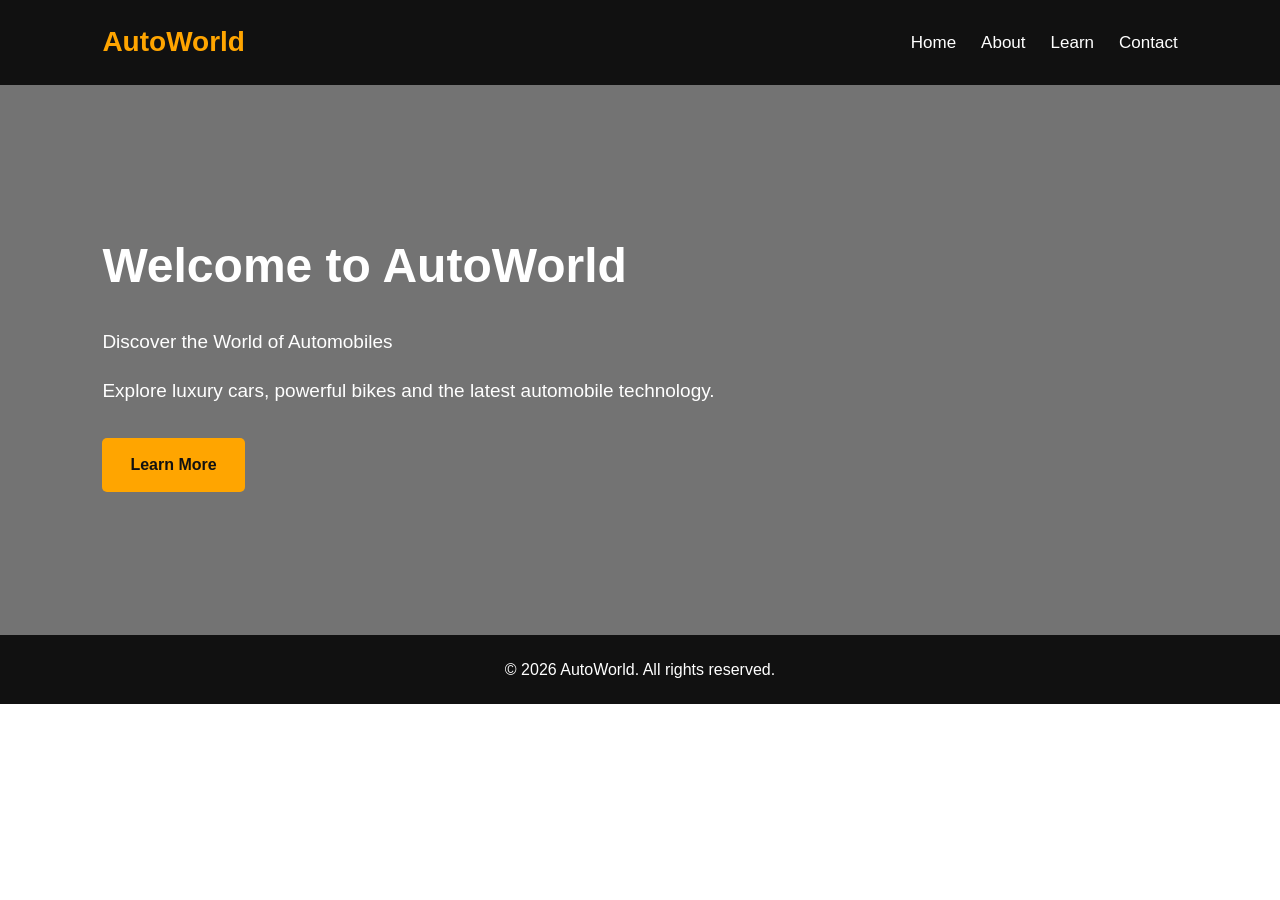
<file: index.html>
<!DOCTYPE html>
<html lang="en">
<head>
    <meta charset="UTF-8">
    <meta name="viewport" content="width=device-width, initial-scale=1.0">
    <title>AutoWorld - Home</title>
    <link rel="stylesheet" href="style.css">
</head>
<body>

    <nav class="navbar">
        <h2 class="logo">AutoWorld</h2>
        <ul>
            <li><a href="index.html">Home</a></li>
            <li><a href="about.html">About</a></li>
            <li><a href="learn.html">Learn</a></li>
            <li><a href="contact.html">Contact</a></li>
        </ul>
    </nav>

    <section class="hero">
        <div class="hero-content">
            <h1>Welcome to AutoWorld</h1>
            <p>Discover the World of Automobiles</p>
            <p>Explore luxury cars, powerful bikes and the latest automobile technology.</p>
            <a href="learn.html" class="btn">Learn More</a>
        </div>
    </section>

    <footer>
        <p>&copy; 2026 AutoWorld. All rights reserved.</p>
    </footer>

</body>
</html>
</file>
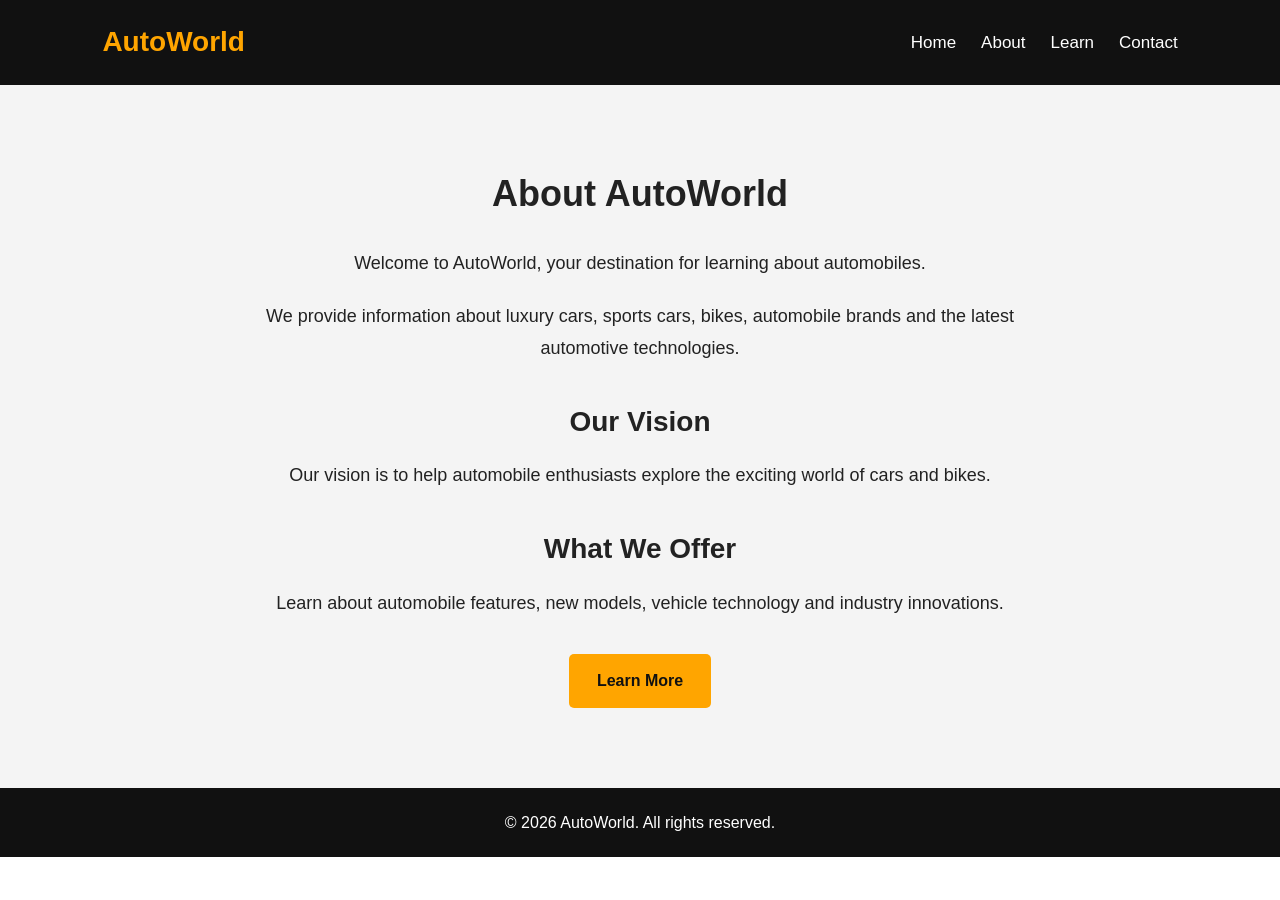
<file: about.html>
<!DOCTYPE html>
<html lang="en">
<head>
    <meta charset="UTF-8">
    <meta name="viewport" content="width=device-width, initial-scale=1.0">
    <title>AutoWorld - About</title>
<link rel="stylesheet" href="style.css">
</head>
<body>

    <nav class="navbar">
        <h2 class="logo">AutoWorld</h2>
        <ul>
            <li><a href="index.html">Home</a></li>
            <li><a href="about.html">About</a></li>
            <li><a href="learn.html">Learn</a></li>
            <li><a href="contact.html">Contact</a></li>
        </ul>
    </nav>

    <section class="about">
        <h1>About AutoWorld</h1>

        <p>
            Welcome to AutoWorld, your destination for
            learning about automobiles.
        </p>

        <p>
            We provide information about luxury cars,
            sports cars, bikes, automobile brands and
            the latest automotive technologies.
        </p>

        <h2>Our Vision</h2>
        <p>
            Our vision is to help automobile enthusiasts
            explore the exciting world of cars and bikes.
        </p>

        <h2>What We Offer</h2>
        <p>
            Learn about automobile features, new models,
            vehicle technology and industry innovations.
        </p>

        <a href="learn.html" class="btn">Learn More</a>
    </section>

    <footer>
        <p>&copy; 2026 AutoWorld. All rights reserved.</p>
    </footer>

</body>
</html>
</file>
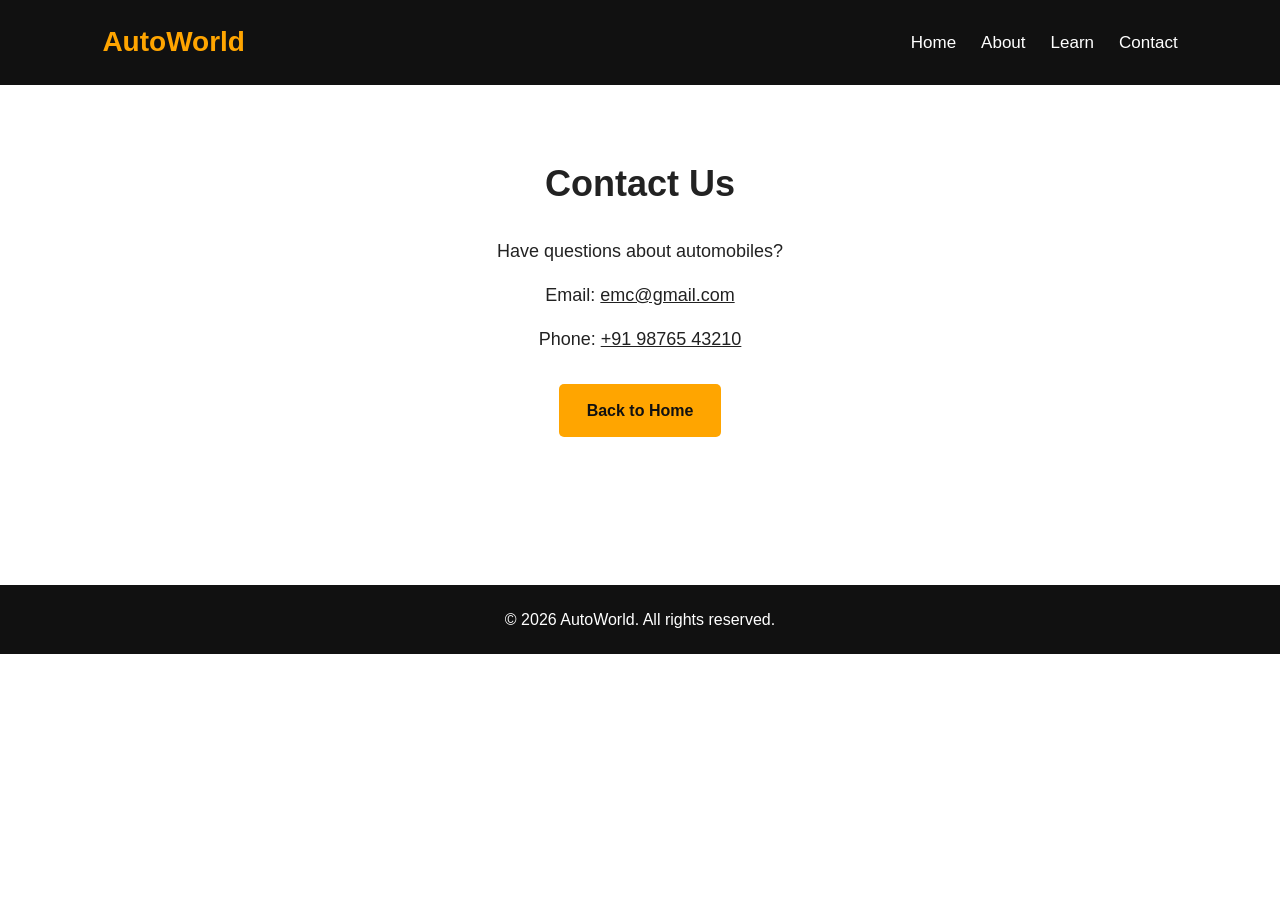
<file: contact.html>
<!DOCTYPE html>
<html lang="en">
<head>
    <meta charset="UTF-8">
    <meta name="viewport" content="width=device-width, initial-scale=1.0">
    <title>AutoWorld - Contact</title>
    <link rel="stylesheet" href="style.css">
</head>
<body>

    <nav class="navbar">
        <h2 class="logo">AutoWorld</h2>
        <ul>
            <li><a href="index.html">Home</a></li>
            <li><a href="about.html">About</a></li>
            <li><a href="learn.html">Learn</a></li>
            <li><a href="contact.html">Contact</a></li>
        </ul>
    </nav>

    <section class="contact">
        <h1>Contact Us</h1>

        <p>Have questions about automobiles?</p>

        <p>
            Email:
            <a href="mailto:emc@gmail.com">
                emc@gmail.com
            </a>
        </p>

        <p>
            Phone:
            <a href="tel:+919876543210">
                +91 98765 43210
            </a>
        </p>

        <a href="index.html" class="btn">Back to Home</a>
    </section>

    <footer>
        <p>&copy; 2026 AutoWorld. All rights reserved.</p>
    </footer>

</body>
</html>
</file>
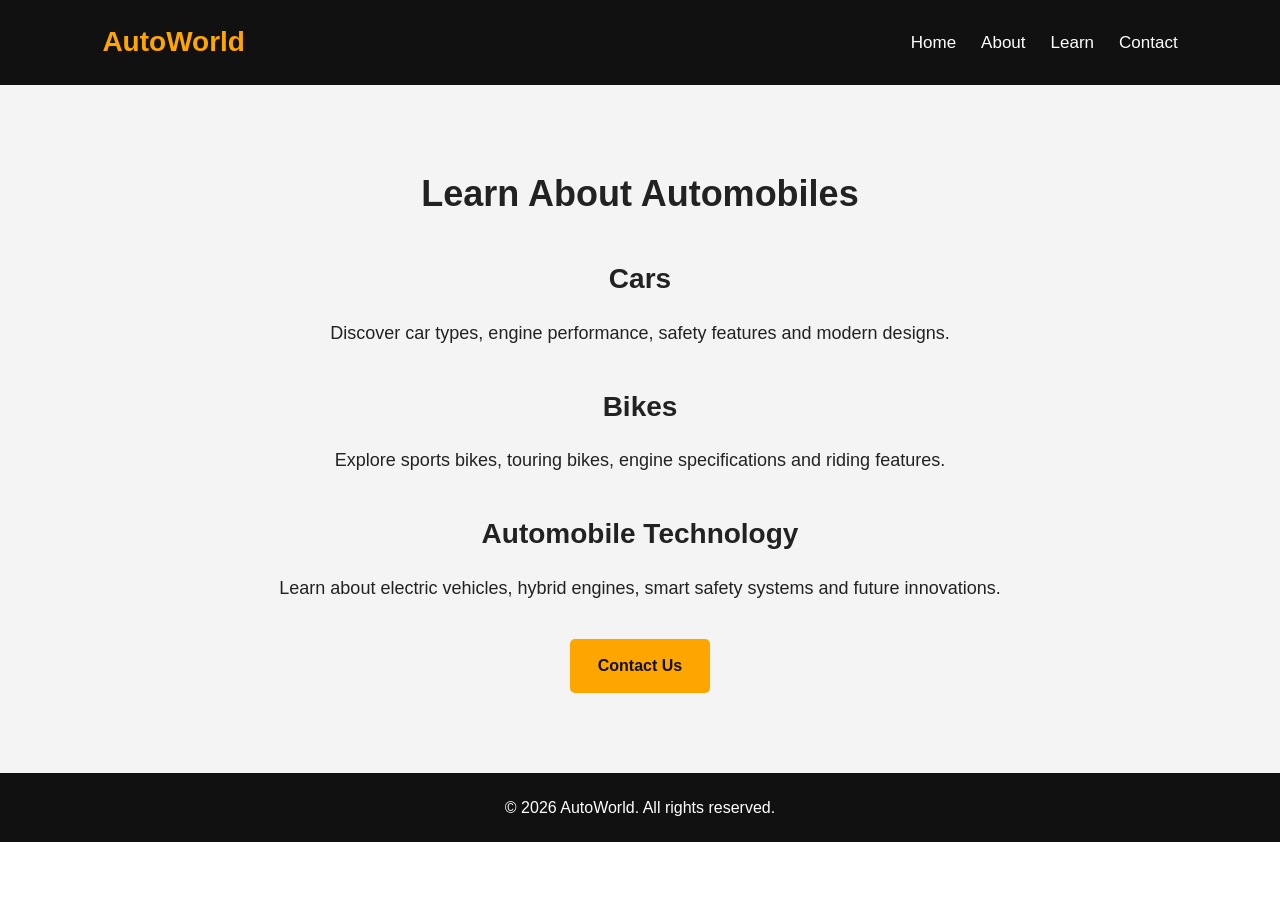
<file: learn.html>
<!DOCTYPE html>
<html lang="en">
<head>
    <meta charset="UTF-8">
    <meta name="viewport" content="width=device-width, initial-scale=1.0">
    <title>AutoWorld - Learn</title>
<link rel="stylesheet" href="style.css">
</head>
<body>

    <nav class="navbar">
        <h2 class="logo">AutoWorld</h2>
        <ul>
            <li><a href="index.html">Home</a></li>
            <li><a href="about.html">About</a></li>
            <li><a href="learn.html">Learn</a></li>
            <li><a href="contact.html">Contact</a></li>
        </ul>
    </nav>

    <section class="about">
        <h1>Learn About Automobiles</h1>

        <h2>Cars</h2>
        <p>
            Discover car types, engine performance,
            safety features and modern designs.
        </p>

        <h2>Bikes</h2>
        <p>
            Explore sports bikes, touring bikes,
            engine specifications and riding features.
        </p>

        <h2>Automobile Technology</h2>
        <p>
            Learn about electric vehicles, hybrid engines,
            smart safety systems and future innovations.
        </p>

        <a href="contact.html" class="btn">Contact Us</a>
    </section>

    <footer>
        <p>&copy; 2026 AutoWorld. All rights reserved.</p>
    </footer>

</body>
</html>
</file>
<file: style.css>
/* Reset */
* {
	    margin: 0;
	        padding: 0;
		    box-sizing: border-box;
	    }

	    html {
		        scroll-behavior: smooth;
		}

		body {
			    font-family: Arial, sans-serif;
			        color: #222;
				    line-height: 1.6;
			    }

			    /* Navigation Bar */
			    .navbar {
				        display: flex;
					    justify-content: space-between;
					        align-items: center;
						    padding: 20px 8%;
						        background-color: #111;
							    position: sticky;
							        top: 0;
								    z-index: 1000;
							    }

							    .logo {
								        color: orange;
									    font-size: 28px;
								    }

								    .navbar ul {
									        display: flex;
										    gap: 25px;
										        list-style: none;
										}

										.navbar ul li a {
											    color: white;
											        text-decoration: none;
												    font-size: 17px;
											    }

											    .navbar ul li a:hover {
												        color: orange;
												}

												/* Home */
												.hero {
													    min-height: 550px;
													        display: flex;
														    align-items: center;
														        padding: 60px 8%;
															    color: white;
															        background:
																        linear-gradient(
																	            rgba(0, 0, 0, 0.55),
																		                rgba(0, 0, 0, 0.55)
																				        ),
																					        url("https://images.unsplash.com/photo-1503376780353-7e6692767b70?auto=format&fit=crop&w=1600&q=80");
																						    background-size: cover;
																						        background-position: center;
																							    background-repeat: no-repeat;
																						    }

																						    .hero-content {
																							        max-width: 650px;
																							}

																							.hero h1 {
																								    font-size: 48px;
																								        margin-bottom: 20px;
																								}

																								.hero p {
																									    font-size: 19px;
																									        line-height: 1.8;
																										    margin-bottom: 15px;
																									    }

																									    /* Buttons */
																									    .btn {
																										        display: inline-block;
																											    margin-top: 15px;
																											        padding: 14px 28px;
																												    background-color: orange;
																												        color: #111;
																													    text-decoration: none;
																													        font-weight: bold;
																														    border-radius: 5px;
																													    }

																													    .btn:hover {
																														        background-color: white;
																														}

																														/* About and Learn */
																														.about {
																															    min-height: 500px;
																															        padding: 80px 8%;
																																    text-align: center;
																																        background-color: #f4f4f4;
																																}

																																.about h1,
																																.contact h1 {
																																	    font-size: 36px;
																																	        margin-bottom: 25px;
																																	}

																																	.about h2 {
																																		    font-size: 28px;
																																		        margin-top: 35px;
																																			    margin-bottom: 15px;
																																		    }

																																		    .about p {
																																			        max-width: 800px;
																																				    margin: 0 auto 20px;
																																				        font-size: 18px;
																																					    line-height: 1.8;
																																				    }

																																				    /* Contact */
																																				    .contact {
																																					        min-height: 500px;
																																						    padding: 70px 8%;
																																						        text-align: center;
																																							    background-color: white;
																																						    }

																																						    .contact p {
																																							        font-size: 18px;
																																								    margin-bottom: 15px;
																																							    }

																																							    .contact a:not(.btn) {
																																								        color: #222;
																																								}

																																								.contact a:not(.btn):hover {
																																									    color: orange;
																																								    }

																																								    /* Footer */
																																								    footer {
																																									        background-color: #111;
																																										    color: white;
																																										        text-align: center;
																																											    padding: 22px;
																																										    }

																																										    /* Mobile Responsive */
																																										    @media (max-width: 600px) {
																																											        .navbar {
																																													        flex-direction: column;
																																														        gap: 18px;
																																															        padding: 20px;
																																																    }

																																																        .navbar ul {
																																																		        gap: 15px;
																																																			        flex-wrap: wrap;
																																																				        justify-content: center;
																																																					    }

																																																					        .navbar ul li a {
																																																							        font-size: 14px;
																																																								    }

																																																								        .hero {
																																																										        min-height: 450px;
																																																											        padding: 40px 6%;
																																																												    }

																																																												        .hero h1 {
																																																														        font-size: 34px;
																																																															    }

																																																															        .hero p {
																																																																	        font-size: 16px;
																																																																		    }

																																																																		        .about,
																																																																			    .contact {
																																																																				            padding: 50px 6%;
																																																																					        }

																																																																						    .about h1,
																																																																						        .contact h1 {
																																																																								        font-size: 30px;
																																																																									    }
																																																																								    }
</file>
